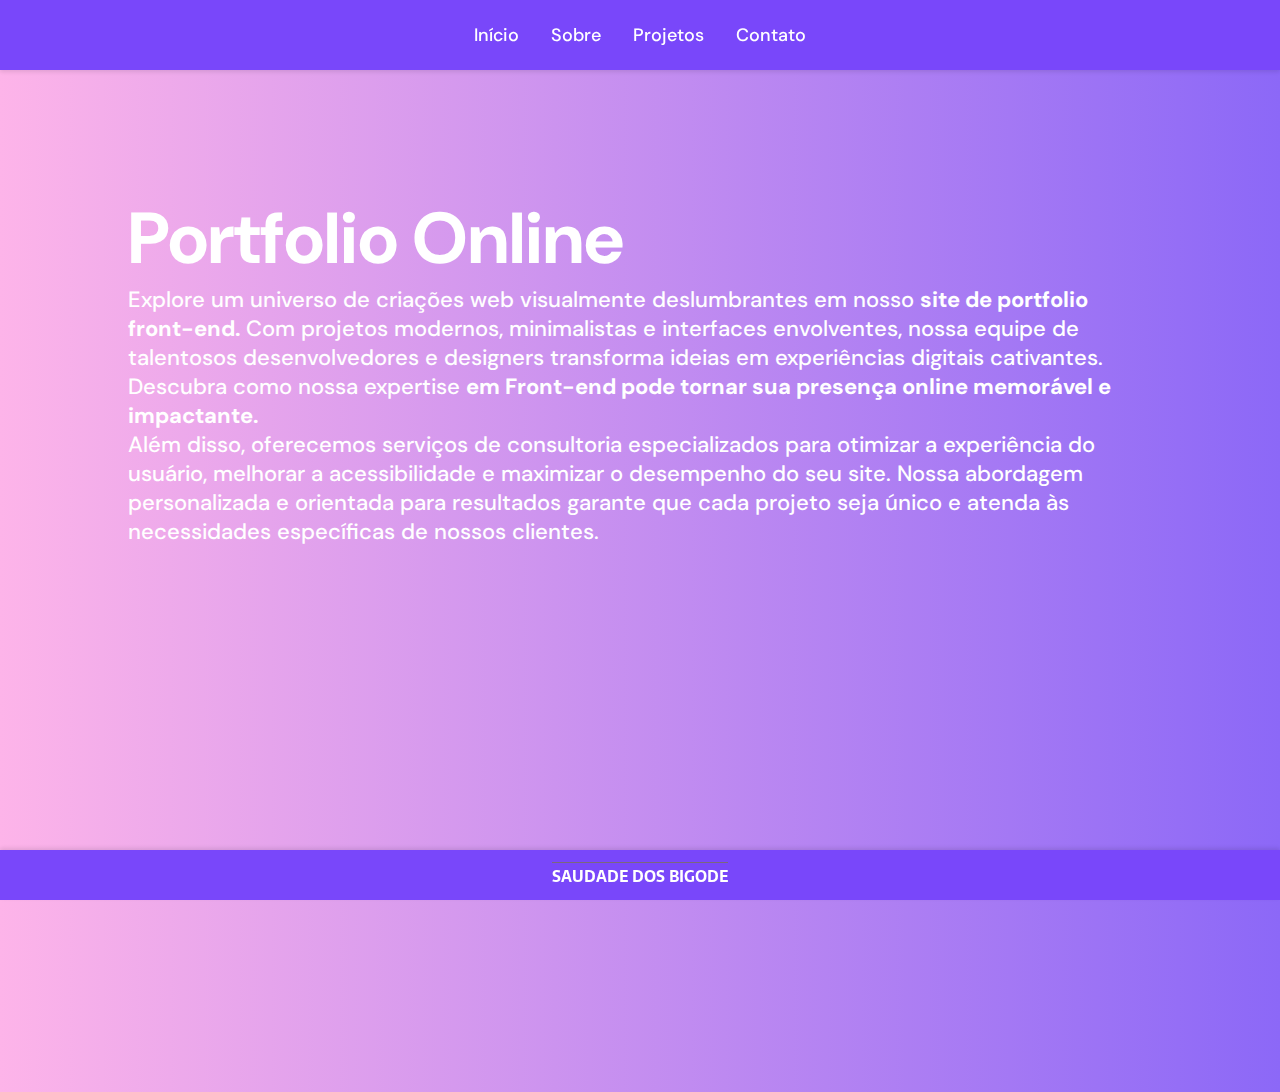
<file: index.html>
<!DOCTYPE html>
<html lang="pt-br">

<head>
  <meta charset="UTF-8">
  <meta http-equiv="X-UA-Compatible" content="IE=edge">
  <meta name="viewport" content="width=device-width, initial-scale=1.0">
  <meta name="description" content="Web Design e Front-end">
  <title>Portfolio - Projeto 1</title>

  <!-- CSS do Bootstrap -->
  <link rel="stylesheet" href="https://stackpath.bootstrapcdn.com/bootstrap/4.1.3/css/bootstrap.min.css" integrity="sha384-MCw98/SFnGE8fJT3GXwEOngsV7Zt27NXFoaoApmYm81iuXoPkFOJwJ8ERdknLPMO" crossorigin="anonymous">

  <!-- Seu CSS personalizado -->
  <link rel="stylesheet" href="style.css">
</head>

<body>
  <header class="cabecalho">
    <nav class="cabecalho-menu">
      <a href="index.html" class="cabecalho-menu-item">Início</a>
      <a href="about.html" class="cabecalho-menu-item">Sobre</a>
      <a href="project.html" class="cabecalho-menu-item">Projetos</a>
      <a href="contact.html" class="cabecalho-menu-item">Contato</a>
    </nav>
  </header>

  <main class="conteudo">
    <section class="conteudo-1">
      <h1 class="conteudo-title">Portfolio Online</h1>
      <p class="conteudo-text">Explore um universo de criações web visualmente deslumbrantes em nosso <strong>site de portfolio front-end.</strong> Com projetos modernos, minimalistas e interfaces envolventes, nossa equipe de talentosos desenvolvedores e designers transforma ideias em experiências digitais cativantes. Descubra como nossa expertise <strong>em Front-end pode tornar sua presença online memorável e impactante.</strong></p>
      <p class="conteudo-text">Além disso, oferecemos serviços de consultoria especializados para otimizar a experiência do usuário, melhorar a acessibilidade e maximizar o desempenho do seu site. Nossa abordagem personalizada e orientada para resultados garante que cada projeto seja único e atenda às necessidades específicas de nossos clientes.</p>
    </section>
  </main>

  <footer class="footerindex">
    <h2 class="rodape">SAUDADE DOS BIGODE</h2>
  </footer>

  <!-- Scripts do Bootstrap -->
  <script src="https://cdn.jsdelivr.net/npm/bootstrap@5.3.0-alpha3/dist/js/bootstrap.bundle.min.js"></script>
</body>

</html>
</file>
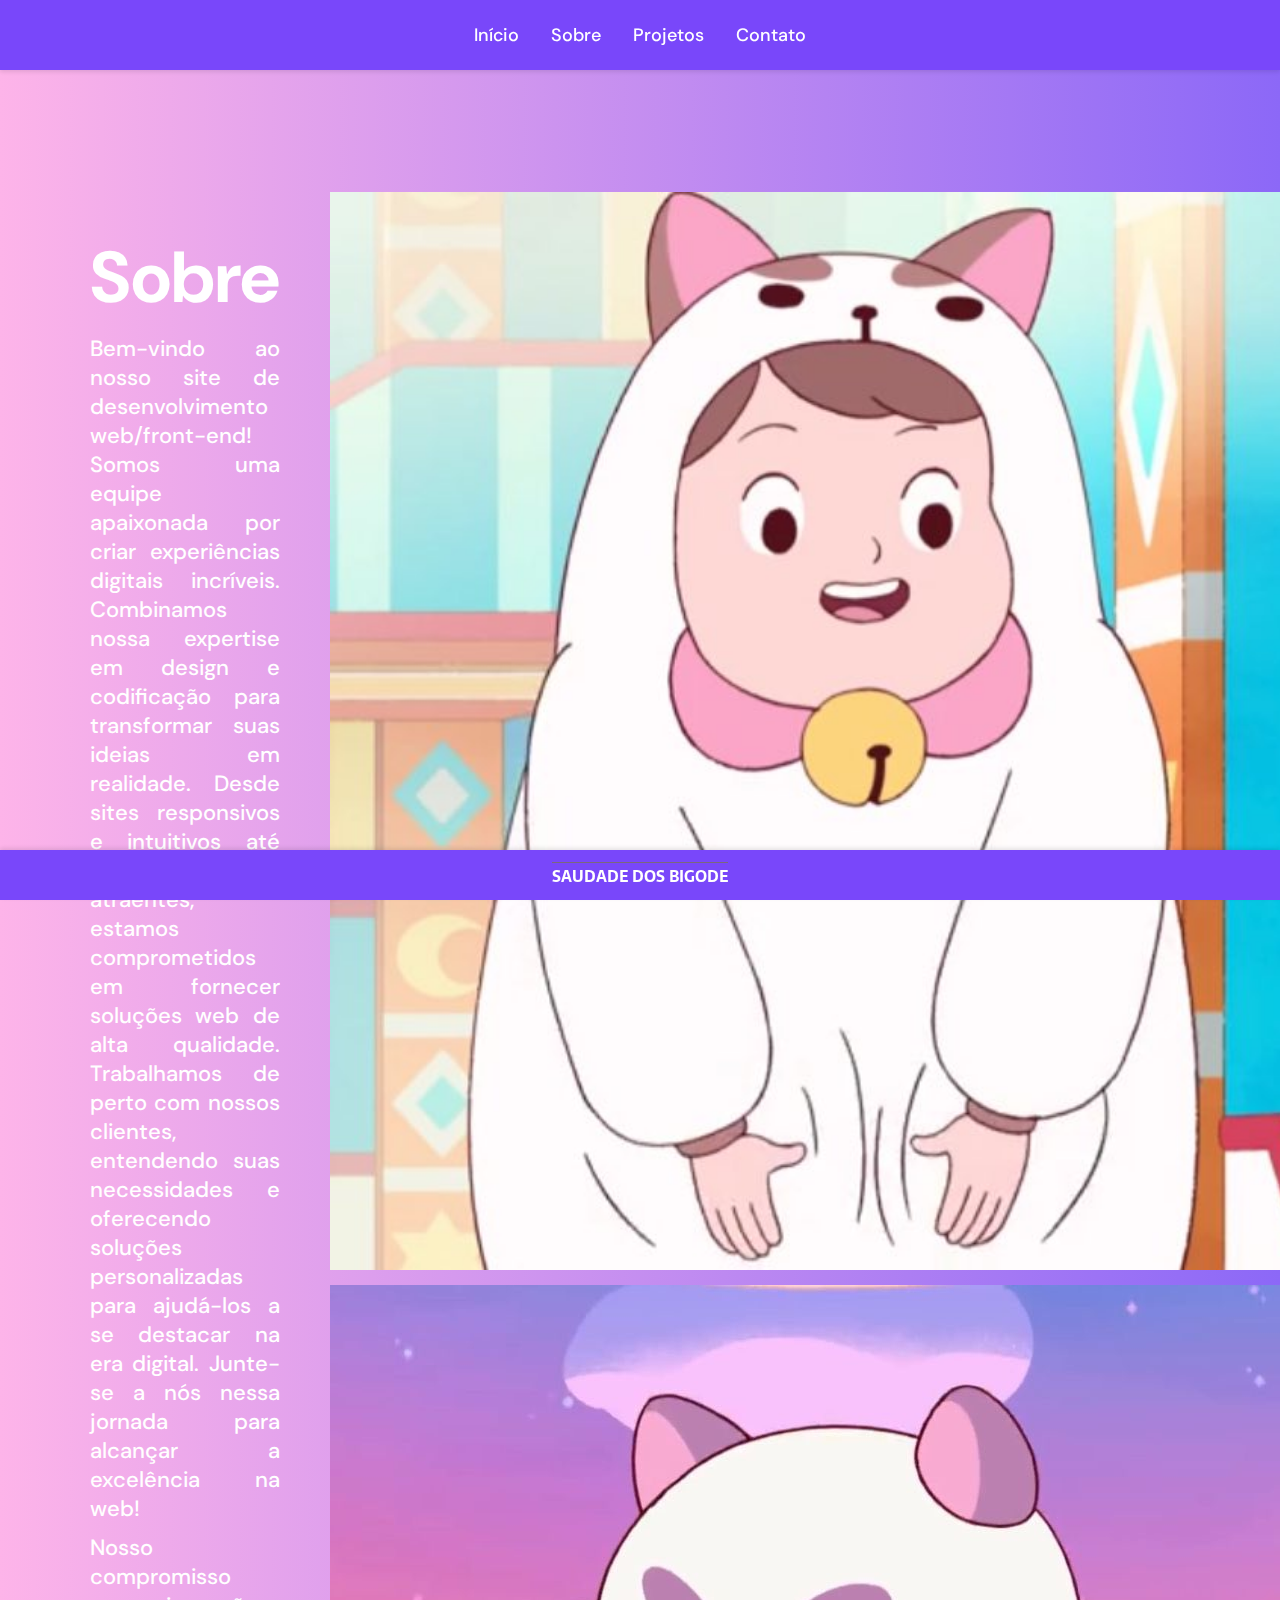
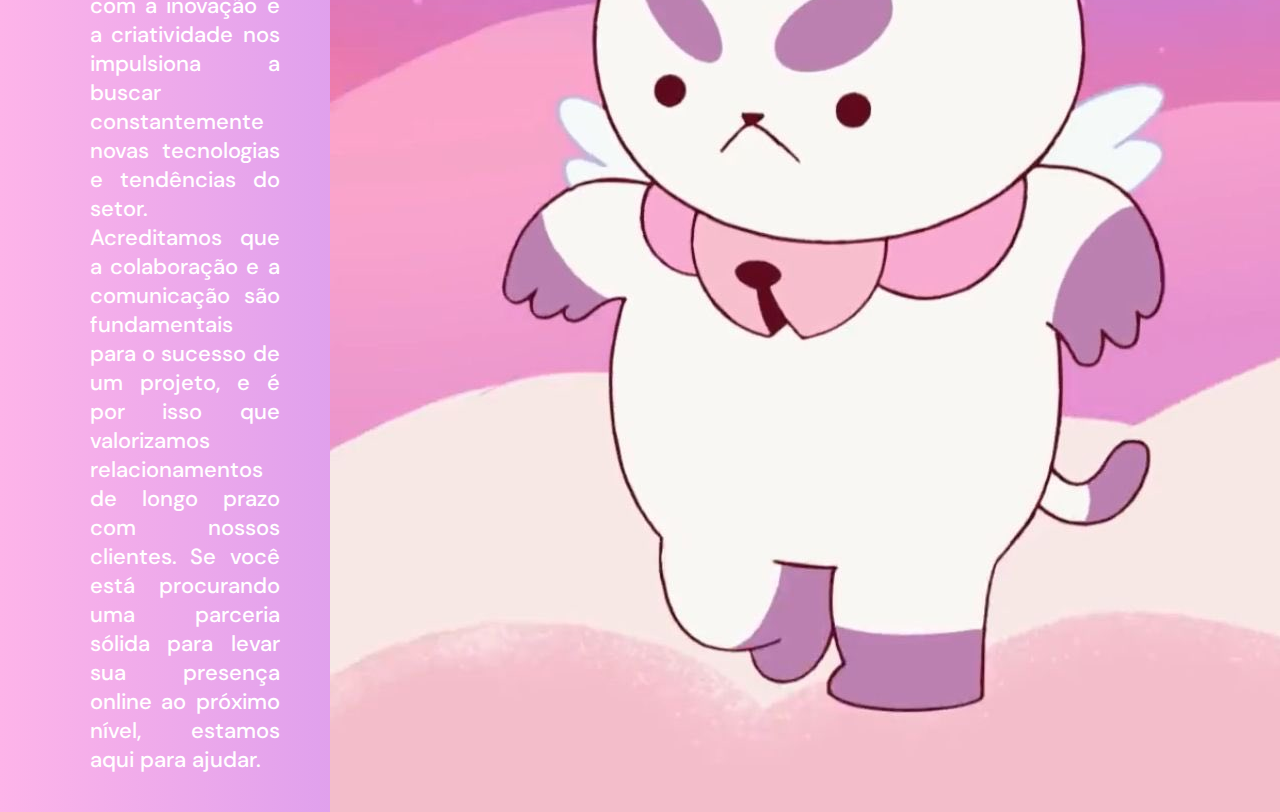
<file: about.html>
<!DOCTYPE html>
<html lang="pt-br">

<head>
  <meta charset="UTF-8">
  <meta http-equiv="X-UA-Compatible" content="IE=edge">
  <meta name="viewport" content="width=device-width, initial-scale=1.0,shrink-to-fit=no">
  <title>Sobre nós</title>
  
  <link rel="stylesheet" href="https://stackpath.bootstrapcdn.com/bootstrap/4.1.3/css/bootstrap.min.css" integrity="sha384-MCw98/SFnGE8fJT3GXwEOngsV7Zt27NXFoaoApmYm81iuXoPkFOJwJ8ERdknLPMO" crossorigin="anonymous">

  <link rel="stylesheet" href="style.css"> 
  
</head>

<body>
  <header class="cabecalho">
    <nav class="cabecalho-menu">
      <a href="index.html" class="cabecalho-menu-item">Início</a>
      <a href="about.html" class="cabecalho-menu-item">Sobre</a>
      <a href="project.html" class="cabecalho-menu-item">Projetos</a>
      <a href="contact.html" class="cabecalho-menu-item">Contato</a>
    </nav>
  </header>

  <main class="conteudo-sobre">
    <section class="secsobre">
      <h1 class="sobre-title">Sobre</h1>
      <p class="sobre-text">Bem-vindo ao nosso site de desenvolvimento web/front-end! Somos uma equipe apaixonada por criar experiências digitais incríveis. Combinamos nossa expertise em design e codificação para transformar suas ideias em realidade. Desde sites responsivos e intuitivos até interfaces atraentes, estamos comprometidos em fornecer soluções web de alta qualidade. Trabalhamos de perto com nossos clientes, entendendo suas necessidades e oferecendo soluções personalizadas para ajudá-los a se destacar na era digital. Junte-se a nós nessa jornada para alcançar a excelência na web!</p>
      <p class="sobre-text">Nosso compromisso com a inovação e a criatividade nos impulsiona a buscar constantemente novas tecnologias e tendências do setor. Acreditamos que a colaboração e a comunicação são fundamentais para o sucesso de um projeto, e é por isso que valorizamos relacionamentos de longo prazo com nossos clientes. Se você está procurando uma parceria sólida para levar sua presença online ao próximo nível, estamos aqui para ajudar.</p>
    </section>
   <div class="imagens">

    <img src="bee.jpg" class="img-fluid" alt="Imagem responsiva">
    <img src="puppy.jpg" class="img-fluid" alt="Imagem responsiva">
 
    </div>
  </main>

  <footer class="footerabout">
    <h2 class="rodape">SAUDADE DOS BIGODE</h2>
  </footer>

  <script src="https://cdn.jsdelivr.net/npm/bootstrap@5.3.0-alpha3/dist/js/bootstrap.bundle.min.js"></script>
</body>

</html>
</file>
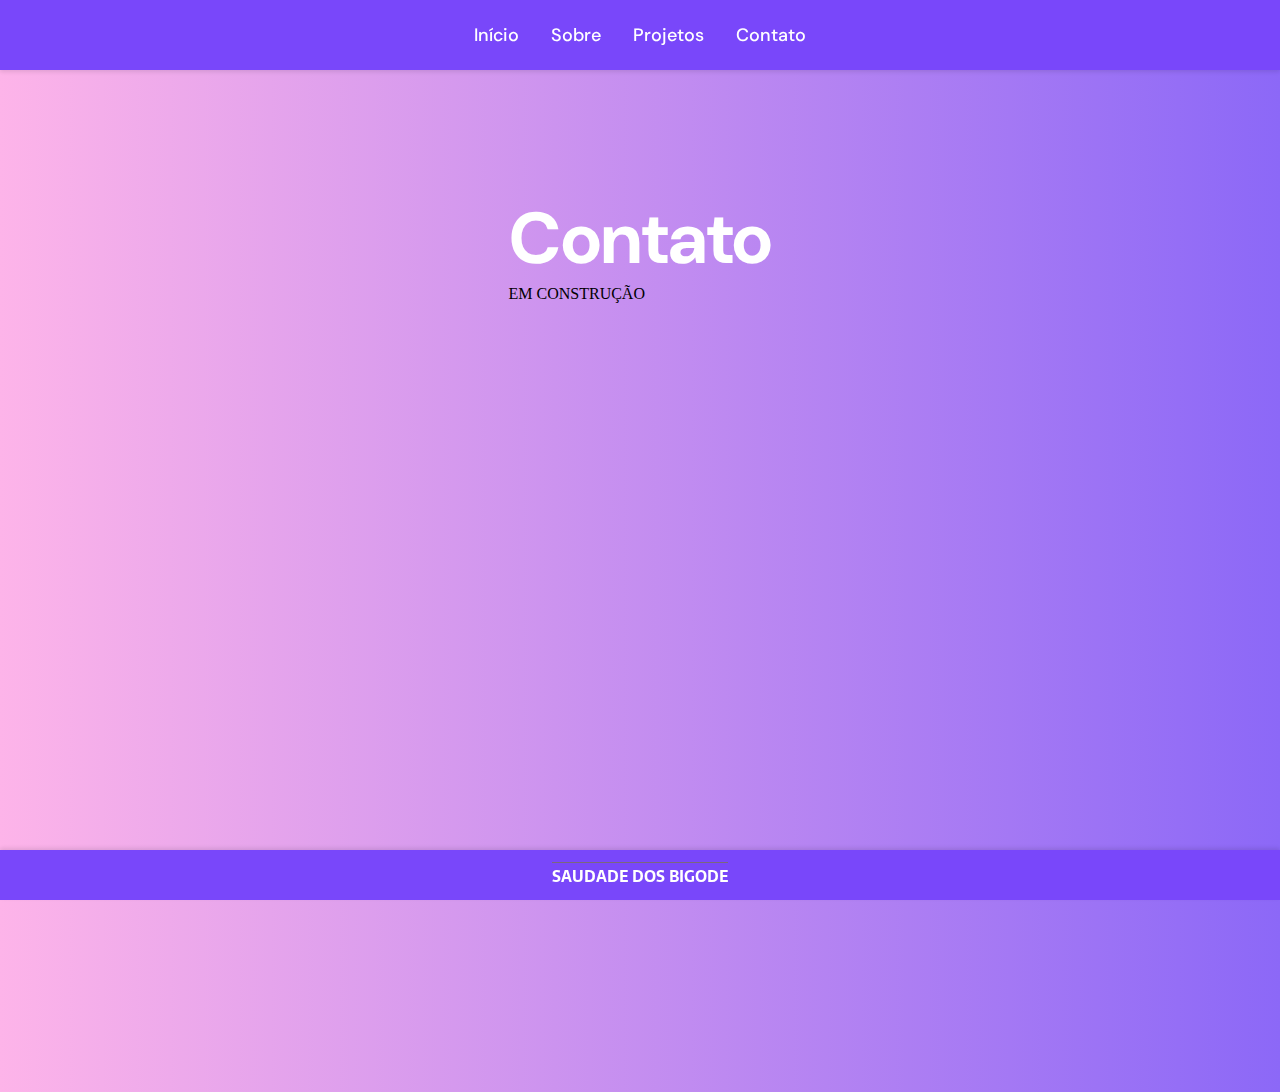
<file: contact.html>
<!DOCTYPE html>
<html lang="pt-br">

<head>
  <meta charset="UTF-8">
  <meta http-equiv="X-UA-Compatible" content="IE=edge">
  <meta name="viewport" content="width=device-width, initial-scale=1.0">
  <meta name="description" content="Web Design e Front-end">
  <title>Contato</title>

  <!-- CSS do Bootstrap -->
  <link rel="stylesheet" href="https://stackpath.bootstrapcdn.com/bootstrap/4.1.3/css/bootstrap.min.css" integrity="sha384-MCw98/SFnGE8fJT3GXwEOngsV7Zt27NXFoaoApmYm81iuXoPkFOJwJ8ERdknLPMO" crossorigin="anonymous">

  <!-- Seu CSS personalizado -->
  <link rel="stylesheet" href="style.css">
</head>

<body>
  <header class="cabecalho">
    <nav class="cabecalho-menu">
      <a href="index.html" class="cabecalho-menu-item">Início</a>
      <a href="about.html" class="cabecalho-menu-item">Sobre</a>
      <a href="project.html" class="cabecalho-menu-item">Projetos</a>
      <a href="contact.html" class="cabecalho-menu-item">Contato</a>
    </nav>
  </header>

  <main class="conteudo">
    <section class="conteudo-1">
      <h1 class="conteudo-title">Contato</h1>
      EM CONSTRUÇÃO
     <!--<p class="conteudo-text">Explore um universo de criações web visualmente deslumbrantes em nosso <strong>site de portfolio front-end.</strong> Com projetos modernos, minimalistas e interfaces envolventes, nossa equipe de talentosos desenvolvedores e designers transforma ideias em experiências digitais cativantes. Descubra como nossa expertise <strong>em Front-end pode tornar sua presença online memorável e impactante.</strong></p>
      <p class="conteudo-text">Além disso, oferecemos serviços de consultoria especializados para otimizar a experiência do usuário, melhorar a acessibilidade e maximizar o desempenho do seu site. Nossa abordagem personalizada e orientada para resultados garante que cada projeto seja único e atenda às necessidades específicas de nossos clientes.</p>
    </section>!-->
  </main>

  <footer class="footerindex">
    <h2 class="rodape">SAUDADE DOS BIGODE</h2>
  </footer>

  <!-- Scripts do Bootstrap -->
  <script src="https://cdn.jsdelivr.net/npm/bootstrap@5.3.0-alpha3/dist/js/bootstrap.bundle.min.js"></script>
</body>

</html>
</file>
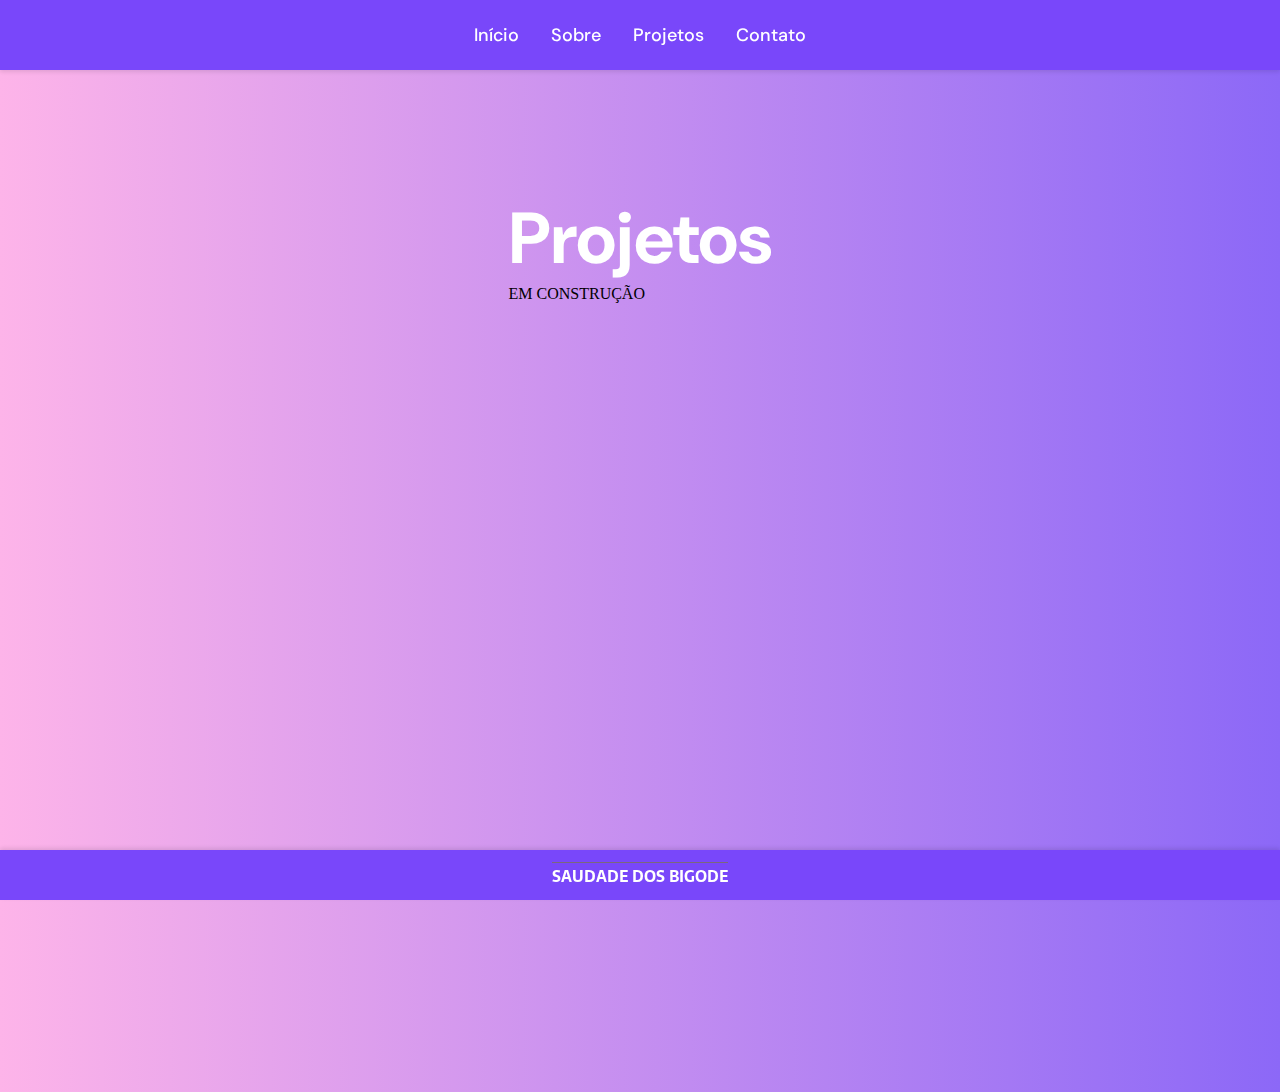
<file: project.html>
<!DOCTYPE html>
<html lang="pt-br">

<head>
  <meta charset="UTF-8">
  <meta http-equiv="X-UA-Compatible" content="IE=edge">
  <meta name="viewport" content="width=device-width, initial-scale=1.0">
  <meta name="description" content="Web Design e Front-end">
  <title>Projetos</title>

  <!-- CSS do Bootstrap -->
  <link rel="stylesheet" href="https://stackpath.bootstrapcdn.com/bootstrap/4.1.3/css/bootstrap.min.css" integrity="sha384-MCw98/SFnGE8fJT3GXwEOngsV7Zt27NXFoaoApmYm81iuXoPkFOJwJ8ERdknLPMO" crossorigin="anonymous">

  <!-- Seu CSS personalizado -->
  <link rel="stylesheet" href="style.css">
</head>

<body>
  <header class="cabecalho">
    <nav class="cabecalho-menu">
      <a href="index.html" class="cabecalho-menu-item">Início</a>
      <a href="about.html" class="cabecalho-menu-item">Sobre</a>
      <a href="project.html" class="cabecalho-menu-item">Projetos</a>
      <a href="contact.html" class="cabecalho-menu-item">Contato</a>
    </nav>
  </header>

  <main class="conteudo">
    <section class="conteudo-1">
      <h1 class="conteudo-title">Projetos</h1>
      EM CONSTRUÇÃO
      <!--<p class="conteudo-text">Explore um universo de criações web visualmente deslumbrantes em nosso <strong>site de portfolio front-end.</strong> Com projetos modernos, minimalistas e interfaces envolventes, nossa equipe de talentosos desenvolvedores e designers transforma ideias em experiências digitais cativantes. Descubra como nossa expertise <strong>em Front-end pode tornar sua presença online memorável e impactante.</strong></p>
      <p class="conteudo-text">Além disso, oferecemos serviços de consultoria especializados para otimizar a experiência do usuário, melhorar a acessibilidade e maximizar o desempenho do seu site. Nossa abordagem personalizada e orientada para resultados garante que cada projeto seja único e atenda às necessidades específicas de nossos clientes.</p>
    </section>!-->
  </main>

  <footer class="footerindex">
    <h2 class="rodape">SAUDADE DOS BIGODE</h2>
  </footer>

  <!-- Scripts do Bootstrap -->
  <script src="https://cdn.jsdelivr.net/npm/bootstrap@5.3.0-alpha3/dist/js/bootstrap.bundle.min.js"></script>
</body>

</html>
</file>
<file: style.css>
@import url('https://fonts.googleapis.com/css2?family=DM+Sans:wght@500&family=Righteous&family=Sarala:wght@400;700&display=swap');


* {
  margin: 0;
  padding: 0;
  box-sizing: border-box;
  text-decoration: none !important;
}

html,
body {
  height: 100%;
}

body {
  font-size: 100%;
  background: linear-gradient(90deg, #fdb4e9 0%, #8c68f7 100%), linear-gradient(90deg, #fed2d9 0%, #c37bfd 100%), linear-gradient(90deg, #fdb4e9 0%, #8c68f7 100%), linear-gradient(90deg, #f0eaff 0%, #6f56fe 100%), linear-gradient(90deg, #fb7eac 0%, #8659f7 100%), linear-gradient(90deg, #e5c3fc 0%, #5f0093 100%), linear-gradient(90deg, #fbdbff 0%, #6103b8 100%), linear-gradient(90deg, #dbb5fb 0%, #ee3cfb 100%), linear-gradient(90deg, #fed6f4 0%, #573afd 100%), linear-gradient(90deg, #ecbcff 0%, #c97cfd 100%), linear-gradient(90deg, #fdc8f8 0%, #c80cf7 100%), linear-gradient(90deg, #fb7eac 0%, #8659f7 100%), linear-gradient(90deg, #f0d8fc 0%, #51059d 100%), linear-gradient(90deg, #d1a7fa 0%, #7f89f9 100%), linear-gradient(90deg, #fdb4e9 0%, #8c68f7 100%), linear-gradient(90deg, #854afc 0%, #fedbe6 100%), linear-gradient(90deg, #572dfe 0%, #fcbadf 100%), linear-gradient(90deg, #e921fb 0%, #ceedfc 100%), linear-gradient(90deg, #bfd7fc 0%, #c681f8 100%), linear-gradient(90deg, #dc69fb 0%, #aea2fa 100%), linear-gradient(90deg, #fdcdd5 0%, #9f02e8 100%), linear-gradient(90deg, #ecbcff 0%, #c97cfd 100%), linear-gradient(90deg, #ba6efc 0%, #fdbea5 100%), linear-gradient(90deg, #fdb4e9 0%, #8c68f7 100%), linear-gradient(90deg, #fbb5f0 0%, #400390 100%), linear-gradient(90deg, #541bf3 0%, #fbacf9 100%), linear-gradient(90deg, #febdf4 0%, #3b35f7 100%), linear-gradient(90deg, #7947fa 0%, #b59ffe 100%), linear-gradient(90deg, #d1a7fa 0%, #7f89f9 100%), linear-gradient(90deg, #f0d8fc 0%, #51059d 100%), linear-gradient(90deg, #061af8 0%, #353c56 0.01%, #000c32 100%), linear-gradient(90deg, #f0eaff 0%, #6f56fe 100%), linear-gradient(90deg, #eb54fc 0%, #3c016a 100%), linear-gradient(90deg, #9985fd 0%, #ab70ff 100%), linear-gradient(90deg, #f0eaff 0%, #6f56fe 100%), linear-gradient(90deg, #a122f5 0%, #bef4fd 100%), linear-gradient(90deg, #d1a7fa 0%, #7f89f9 100%), linear-gradient(90deg, #febdf4 0%, #3b35f7 100%), linear-gradient(90deg, #d6a5fd 0%, #7871f8 100%), linear-gradient(90deg, #d863fc 0%, #b5e6fb 100%), linear-gradient(90deg, #f0d8fc 0%, #51059d 100%), #d9d9d9;
  margin-bottom: 60px;
}

a {
  text-decoration: none !important;

}


.cabecalho {
  position: fixed;
  top: 0;
  left: 0;
  width: 100%;
  height: 70px;
  background-color: #7947fa;
  box-shadow: 0 2px 4px rgba(0, 0, 0, 0.1);
  display: flex;
  align-items: center;
  justify-content: center;
  padding: 0 0px;
  z-index: 999;
}

.cabecalho-menu {
  display: flex;
  gap: 32px;
}

.cabecalho-menu-item {
  font-family: 'DM Sans', sans-serif;
  font-style: normal;
  color: #ffffff;
  font-weight: 500;
  font-size: 18px;
}

.conteudo {
  margin: 10% 10%;
  align-items: center;
  display: flex;
  flex-direction: column;
  gap: 10px;
  margin-top: 15%;
}

.conteudo-title {
  font-family: 'DM Sans', sans-serif;
  font-weight: 700;
  font-size: 72px;
  color: #ffffff;
}

.conteudo-text {
  font-family: 'DM Sans', sans-serif;
  font-style: normal;
  font-weight: 500;
  font-size: 22px;
  color: #ffffff;
}

.conteudo-sobre {
  margin: 10% 7%;
  align-items: center;
  display: flex;
  gap: 50px;
  margin-top: 15%;
}

.secsobre {
  display: flex;
  flex-direction: column;
  gap: 10px;
  text-align: justify;
}

.sobre-title {
  font-family: 'DM Sans', sans-serif;
  font-weight: 700;
  font-size: 72px;
  color: #ffffff;
}

.sobre-text {
  font-family: 'DM Sans', sans-serif;
  font-style: normal;
  font-weight: 500;
  font-size: 22px;
  color: #ffffff;
}

.imagens {
  display: flex;
  flex-direction: column;
  gap: 15px;
  /*max-width: 200px;
  max-height: 200px;*/
  width: auto;
  height: auto;
  
}

.img-1 {
  margin-top: 13.9%;
  margin-right: 55%;
  max-width: 70%;
  max-height: 70%px;
}

.img-2 {
  margin-left: 55%;
  max-width: 250px;
  max-height: 180px;
}

.footerindex {
  position: fixed;
  bottom: 0;
  left: 0;
  width: 100%;
  height: 50px;
  background-color: #7947fa;
  box-shadow: 0 -2px 4px rgba(0, 0, 0, 0.1);
  display: flex;
  align-items: center;
  justify-content: center;
  font-size: 14px;
  color: #888;
  margin-right: 0;
}

.footerabout {
  position: fixed;
  bottom: 0;
  left: 0;
  width: 100%;
  height: 50px;
  background-color: #7947fa;
  box-shadow: 0 -2px 4px rgba(0, 0, 0, 0.1);
  display: flex;
  align-items: center;
  justify-content: center;
  font-size: 14px;
  color: #888;
}

.rodape {
  font-family: 'Sarala', serif;
  font-size: 16px;
  font-weight: 700;
  text-align: center;
  color: #ffffff;
  border-top: 0.4px solid rgb(123, 103, 123);
}
</file>
